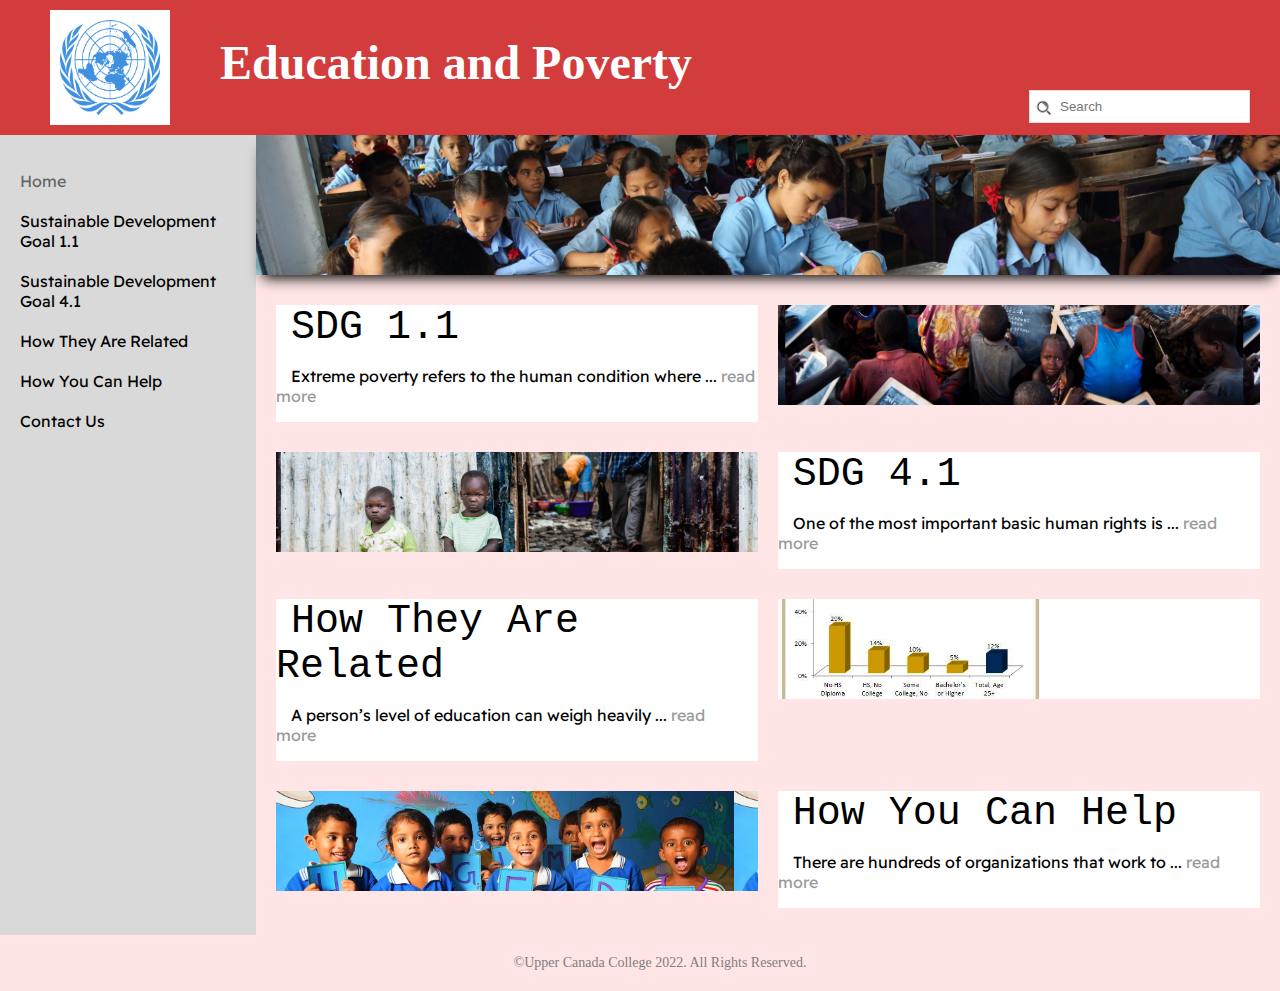
<file: index.html>
<!DOCTYPE html>
<html>
<head>
    <title>Homepage</title>
    <link rel="stylesheet" href="./css/style.css">
    <link rel="stylesheet" href="./css/common.css">
</head>
<body>
    <div class="header">
        <img src="./images/UNLogo.png" width="100" alt="UN Logo">
        <h1 class="title">
          Education and Poverty
        </h1>
        <div class="search-bar right">
            <input name="search" type="text" placeholder="Search">
        </div>
    </div>
    <div class="main-content">
        <div class="sidenav">
            <ul>
                <a href="home.html" class="active"><li>Home</li></a>
                <a href="sdg1-1.html"><li>Sustainable Development Goal 1.1</li></a>
                <a href="sdg4-1.html"><li>Sustainable Development Goal 4.1</li></a>
                <a href="how_they_are_related.html"><li>How They Are Related</li></a>
                <a href="how_you_can_help.html"><li>How You Can Help</li></a>
                <a href="contact_us.html"><li>Contact Us</li></a>
            </ul>
        </div>
        <div class="headline">
            <div class="background"></div>
            <div class="content">
                <div class="sub-headline">
                    <div class="left">
                        <span>SDG 1.1</span>
                        <p><span>Extreme poverty refers to the human condition where ... <a href="sdg1-1.html">read more</a></span></p>
                    </div>
                    <div class="image1 right"></div>
                </div>
                <div class="sub-headline">
                    <div class="image2 left"></div>
                    <div class="right">
                        <span>SDG 4.1</span>
                        <p><span>One of the most important basic human rights is ... <a href="sdg4-1.html">read more</a></span></p>
                    </div>
                </div>
                <div class="sub-headline">
                    <div class="left">
                        <span>How They Are Related</span>
                        <p><span>A person’s level of education can weigh heavily ... <a href="how_they_are_related.html">read more</a></span></p>
                    </div>
                    <div class="image3 right"></div>
                </div>
                <div class="sub-headline">
                    <div class="image4 left"></div>
                    <div class="right">
                        <span>How You Can Help</span>
                        <p><span>There are hundreds of organizations that work to ... <a href="how_you_can_help.html">read more</a></span></p>
                    </div>
                </div>
            </div>
        </div>
        <footer>
            ©Upper Canada College 2022. All Rights Reserved.
        </footer>
    </div>
</body>
</html>
</file>
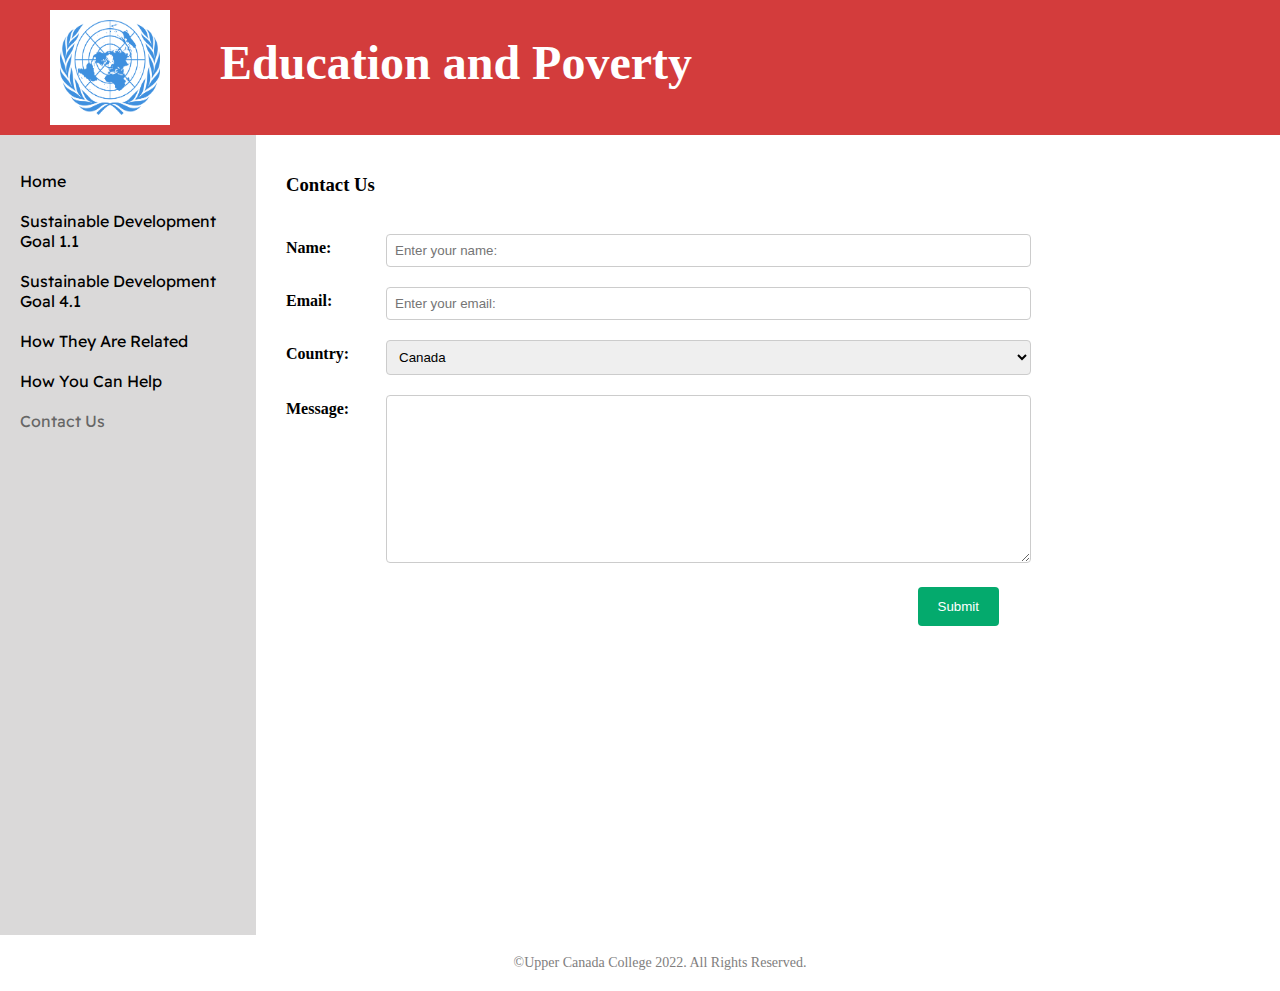
<file: contact_us.html>
<!DOCTYPE html>
<html>
<head>
    <title>Contact Us</title>
    <link rel="stylesheet" href="./css/style.css">
    <link rel="stylesheet" href="./css/common.css">
    <script type='text/javascript' src="./js/common_functions.js"></script>
</head>
<body>
    <div class="header">
        <img src="./images/UNLogo.png" width="100" alt="UN Logo">
        <h1 class="title">
          Education and Poverty
        </h1>
    </div>    
    <div class="main-content sub-pages">
        <div class="sidenav">
            <ul>
                <a href="index.html"><li>Home</li></a>
                <a href="sdg1-1.html"><li>Sustainable Development Goal 1.1</li></a>
                <a href="sdg4-1.html"><li>Sustainable Development Goal 4.1</li></a>
                <a href="how_they_are_related.html"><li>How They Are Related</li></a>
                <a href="how_you_can_help.html"><li>How You Can Help</li></a>
                <a href="contact_us.html" class="active"><li>Contact Us</li></a>
            </ul>
        </div>
        <div class="content">
            <h3 class="has-padding">Contact Us</h3>
            <div class="row success hide" id="success">
            </div>
            <div>
                <form name="contact_us" action="./contact_us.html" method="post" id="contact_us">
                    <div class="row">
                        <label>Name: </label><input class="formInput" name="name" placeholder="Enter your name:">
                    </div>
                    <div class="row">
                        <label>Email: </label><input class="formInput" name="email" placeholder="Enter your email:">
                    </div>
                    <div class="row">
                        <label class="country">Country: </label>
                        <select id="country" name="country" onchange="selectCountry(this)">
                            <option value="canada">Canada</option>
                            <option value="usa">USA</option>
                            <option value="other">Other</option>
                          </select>
                    </div>
                    <div id="other" class="row hide">
                        <label>Other: </label><input class="formInput" name="other">
                    </div>
                    <div class="row">
                        <label>Message: </label><textarea name="feedback" maxlength="10"></textarea>
                    </div>
                    <div class="row">
                        <button value="Submit">Submit</button>
                    </div>
                </form>
            </div>
        </div>
        <footer>
            ©Upper Canada College 2022. All Rights Reserved.
        </footer>
        <script>
            const form = document.getElementById('contact_us');
            
            form.addEventListener('submit', (event) => {
                // stops form submission if user hits enter key
                event.preventDefault();

                // handles the form data
                success(form);
            });
        </script>
    </div>
</body>
</html>
</file>
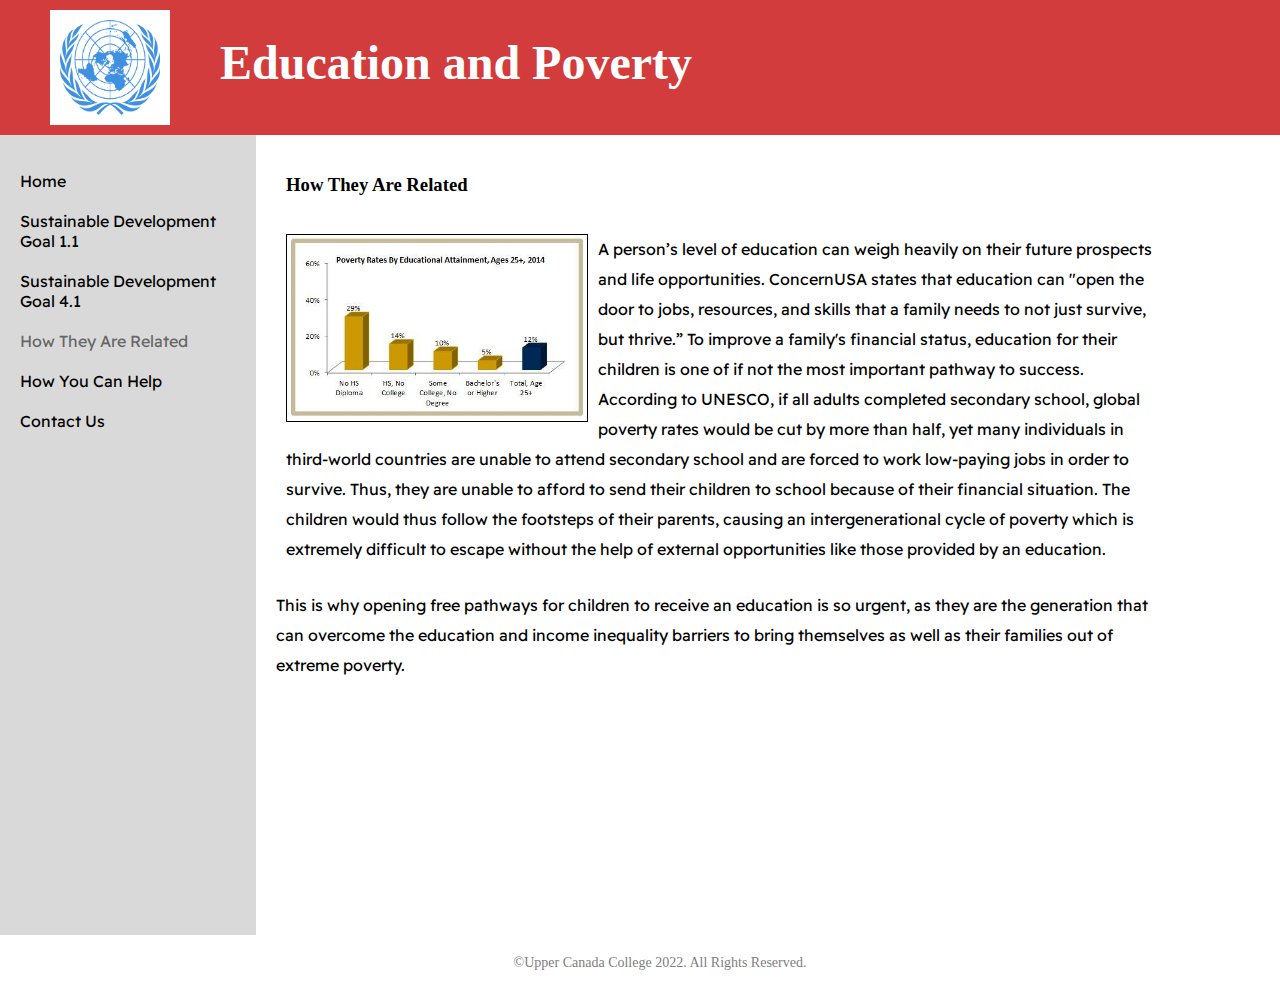
<file: how_they_are_related.html>
<!DOCTYPE html>
<html>
<head>
    <title>How They Are Related</title>
    <link rel="stylesheet" href="./css/style.css">
    <link rel="stylesheet" href="./css/common.css">
</head>
<body>
    <div class="header">
        <img src="./images/UNLogo.png" width="100" alt="UN Logo">
        <h1 class="title">
          Education and Poverty
        </h1>
    </div>    
    <div class="main-content sub-pages">
        <div class="sidenav">
            <ul>
                <a href="index.html"><li>Home</li></a>
                <a href="sdg1-1.html"><li>Sustainable Development Goal 1.1</li></a>
                <a href="sdg4-1.html"><li>Sustainable Development Goal 4.1</li></a>
                <a href="how_they_are_related.html" class="active"><li>How They Are Related</li></a>
                <a href="how_you_can_help.html"><li>How You Can Help</li></a>
                <a href="contact_us.html"><li>Contact Us</li></a>
            </ul>
        </div>
        <div class="content">
            <h3 class="has-padding">How They Are Related</h3>
            <p class="has-padding"><img src="./images/PovertyStatisticUS.jpeg" width="300" border="1" alt="" align="left">A person’s level of education can weigh heavily on their future prospects and life opportunities. ConcernUSA states that education can "open the door to jobs, resources, and skills that a family needs to not just survive, but thrive.” To improve a family's financial status, education for their children is one of if not the most important pathway to success. According to UNESCO, if all adults completed secondary school, global poverty rates would be cut by more than half, yet many individuals in third-world countries are unable to attend secondary school and are forced to work low-paying jobs in order to survive. Thus, they are unable to afford to send their children to school because of their financial situation. The children would thus follow the footsteps of their parents, causing an intergenerational cycle of poverty which is extremely difficult to escape without the help of external opportunities like those provided by an education.
            </p>
<p>
This is why opening free pathways for children to receive an education is so urgent, as they are the generation that can overcome the education and income inequality barriers to bring themselves as well as their families out of extreme poverty. 
</p>
        </div>
        <footer>
            ©Upper Canada College 2022. All Rights Reserved.
        </footer>
    </div>
</body>
</html>
</file>
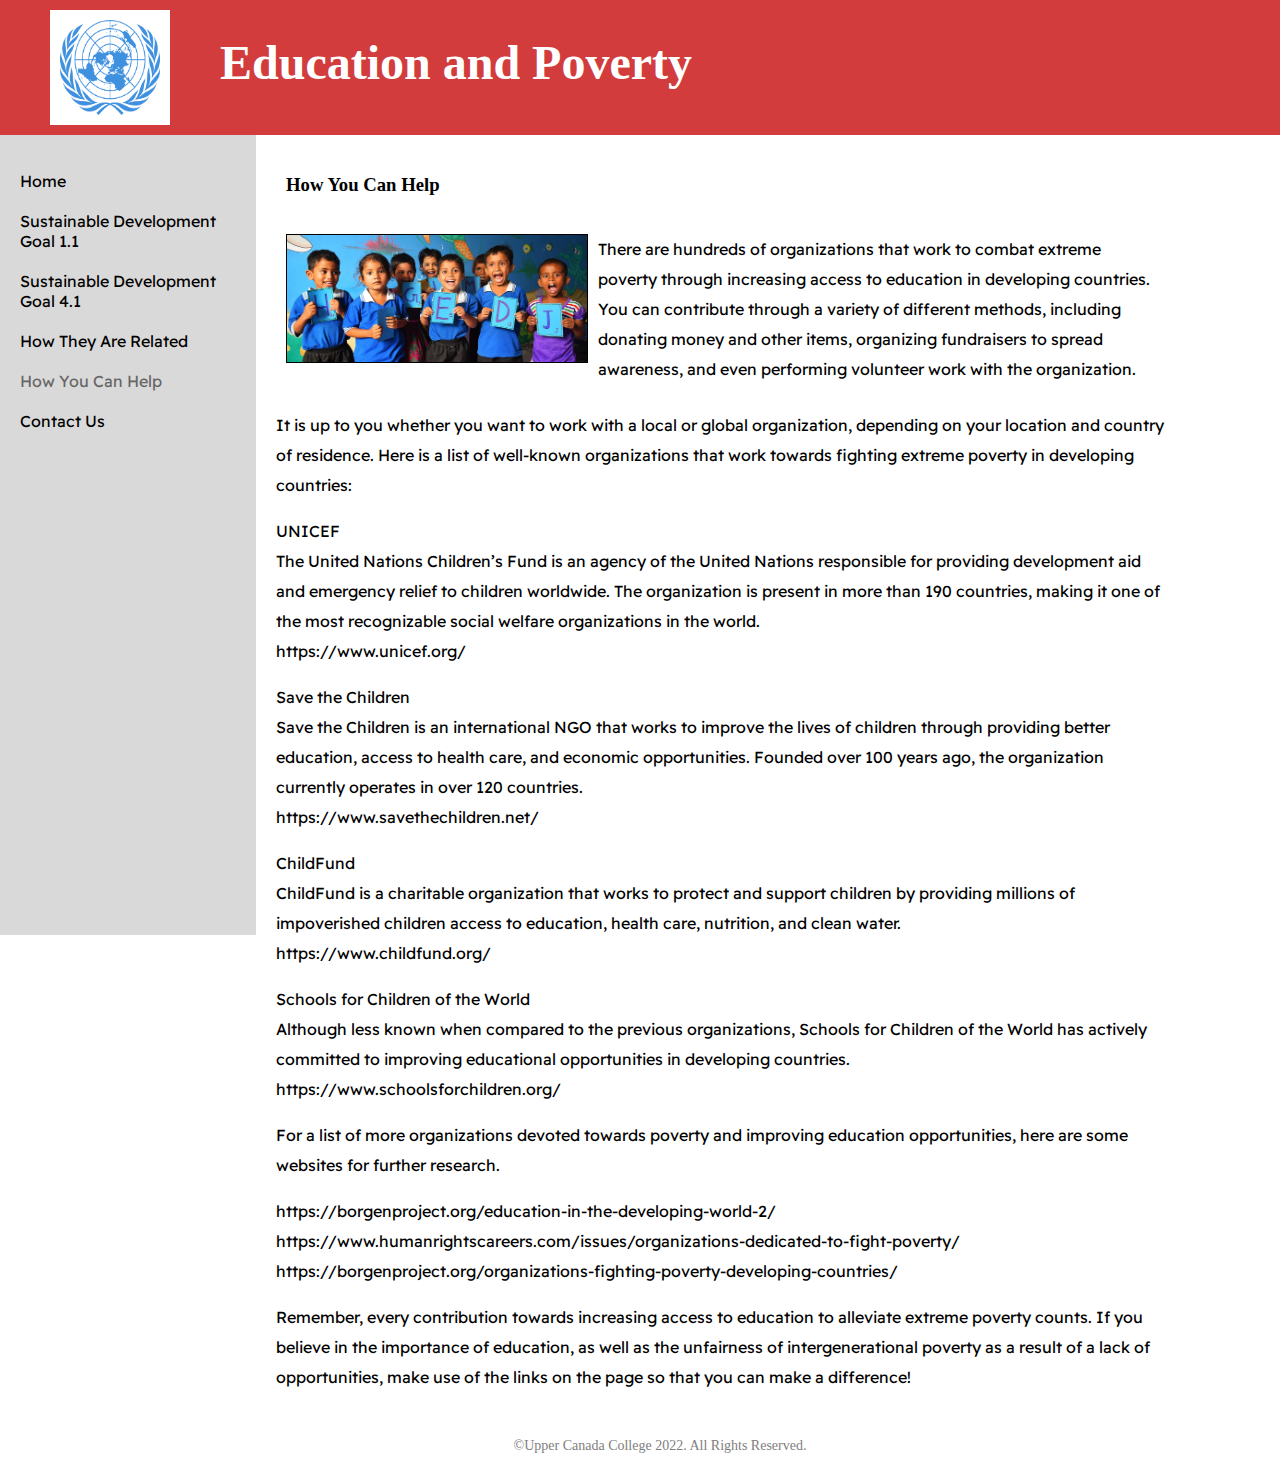
<file: how_you_can_help.html>
<!DOCTYPE html>
<html>
<head>
    <title>How You Can Help</title>
    <link rel="stylesheet" href="./css/style.css">
    <link rel="stylesheet" href="./css/common.css">
</head>
<body>
    <div class="header">
        <img src="./images/UNLogo.png" width="100" alt="UN Logo">
        <h1 class="title">
          Education and Poverty
        </h1>
    </div>    
    <div class="main-content sub-pages">
        <div class="sidenav">
            <ul>
                <a href="index.html"><li>Home</li></a>
                <a href="sdg1-1.html"><li>Sustainable Development Goal 1.1</li></a>
                <a href="sdg4-1.html"><li>Sustainable Development Goal 4.1</li></a>
                <a href="how_they_are_related.html"><li>How They Are Related</li></a>
                <a href="how_you_can_help.html" class="active"><li>How You Can Help</li></a>
                <a href="contact_us.html"><li>Contact Us</li></a>
            </ul>
        </div>
        <div class="content">
            <h3 class="has-padding">How You Can Help</h3>
            <p class="has-padding"><img src="./images/poverty-education-facts.jpeg" width="300" border="1" alt="" align="left">There are hundreds of organizations that work to combat extreme poverty through increasing access to education in developing countries. You can contribute through a variety of different methods, including donating money and other items, organizing fundraisers to spread awareness, and even performing volunteer work with the organization. 
            </p>
            <p>
            It is up to you whether you want to work with a local or global organization, depending on your location and country of residence. Here is a list of well-known organizations that work towards fighting extreme poverty in developing countries:
            </p>
            <p>
            UNICEF<br>
            The United Nations Children’s Fund is an agency of the United Nations responsible for providing development aid and emergency relief to children worldwide. The organization is present in more than 190 countries, making it one of the most recognizable social welfare organizations in the world.<br>
            https://www.unicef.org/
            </p>
            <p>
            Save the Children<br>
            Save the Children is an international NGO that works to improve the lives of children through providing better education, access to health care, and economic opportunities. Founded over 100 years ago, the organization currently operates in over 120 countries.<br>
            https://www.savethechildren.net/
            </p>
            <p>
            ChildFund<br>
            ChildFund is a charitable organization that works to protect and support children by providing millions of impoverished children access to education, health care, nutrition, and clean water.<br>
            https://www.childfund.org/
            </p>
            <p>
            Schools for Children of the World<br>
            Although less known when compared to the previous organizations, Schools for Children of the World has actively committed to improving educational opportunities in developing countries.<br> 
            https://www.schoolsforchildren.org/
            </p>
            <p>
            For a list of more organizations devoted towards poverty and improving education opportunities, here are some websites for further research.
            </p>
            <p>
            https://borgenproject.org/education-in-the-developing-world-2/<br>
            https://www.humanrightscareers.com/issues/organizations-dedicated-to-fight-poverty/<br>
            https://borgenproject.org/organizations-fighting-poverty-developing-countries/<br>
            </p>
            <p>
            Remember, every contribution towards increasing access to education to alleviate extreme poverty counts. If you believe in the importance of education, as well as the unfairness of intergenerational poverty as a result of a lack of opportunities, make use of the links on the page so that you can make a difference!
            </p>
        </div>
        <footer>
            ©Upper Canada College 2022. All Rights Reserved.
        </footer>
    </div>
</body>
</html>
</file>
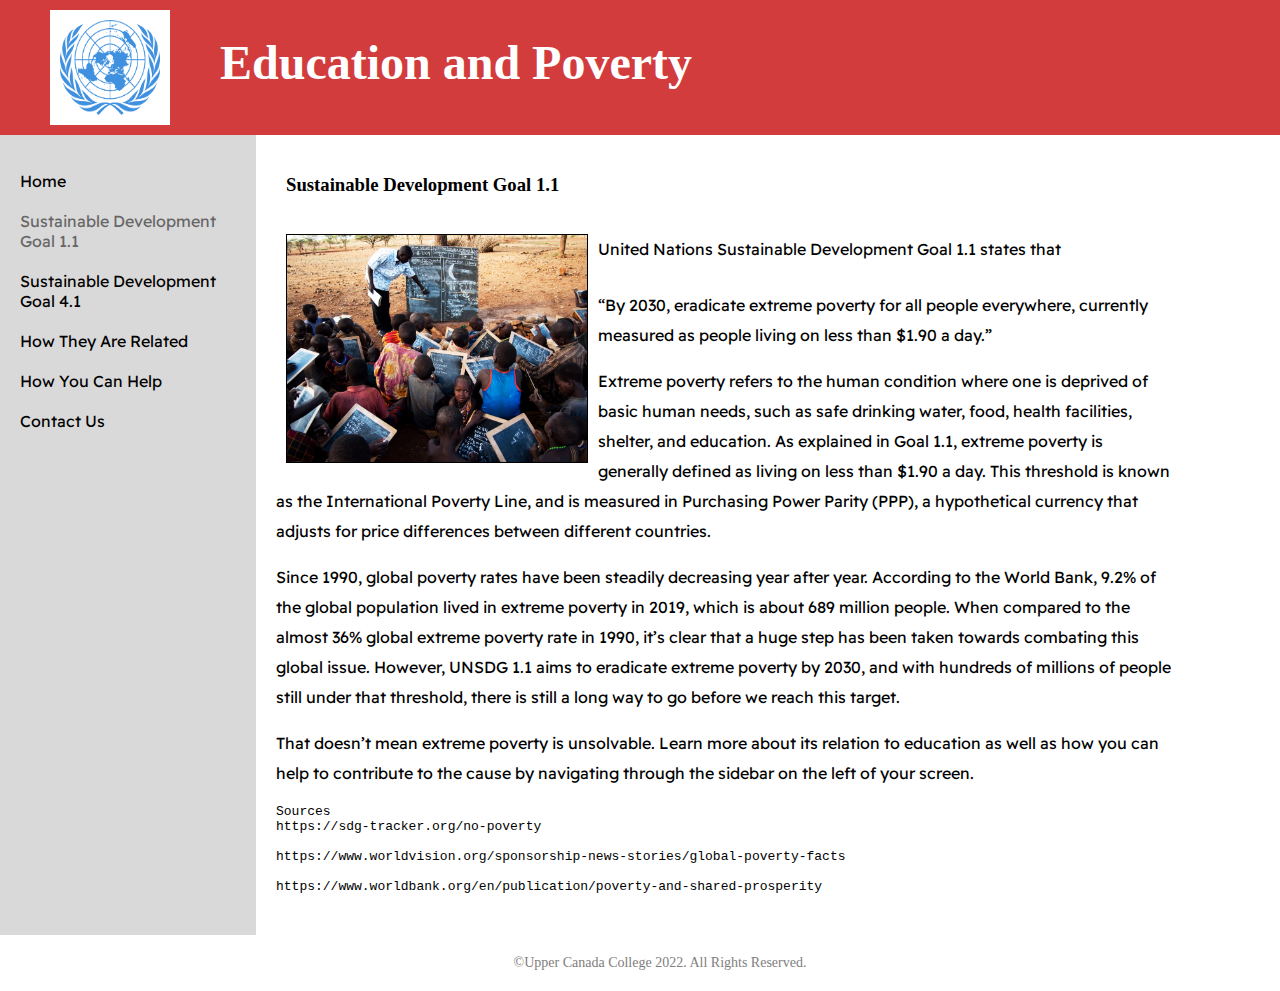
<file: sdg1-1.html>
<!DOCTYPE html>
<html>
<head>
    <title>SDG1.1</title>
    <link rel="stylesheet" href="./css/style.css">
    <link rel="stylesheet" href="./css/common.css">
</head>
<body>
    <div class="header">
        <img src="./images/UNLogo.png" width="100" alt="UN Logo">
        <h1 class="title">
          Education and Poverty
        </h1>
    </div>    
    <div class="main-content sub-pages">
        <div class="sidenav">
            <ul>
                <a href="index.html"><li>Home</li></a>
                <a href="sdg1-1.html" class="active"><li>Sustainable Development Goal 1.1</li></a>
                <a href="sdg4-1.html"><li>Sustainable Development Goal 4.1</li></a>
                <a href="how_they_are_related.html"><li>How They Are Related</li></a>
                <a href="how_you_can_help.html"><li>How You Can Help</li></a>
                <a href="contact_us.html"><li>Contact Us</li></a>
            </ul>
        </div>
        <div class="content">
            <h3 class="has-padding">Sustainable Development Goal 1.1</h3>
            <p class="has-padding"><img src="./images/EducationPoverty1.jpeg" width="300" border="1" alt="" align="left">United Nations Sustainable Development Goal 1.1 states that
            </p>
            <p>

“By 2030, eradicate extreme poverty for all people everywhere, currently measured as people living on less than $1.90 a day.”
</p>
<p>
Extreme poverty refers to the human condition where one is deprived of basic human needs, such as safe drinking water, food, health facilities, shelter, and education. As explained in Goal 1.1, extreme poverty is generally defined as living on less than $1.90 a day. This threshold is known as the International Poverty Line, and is measured in Purchasing Power Parity (PPP), a hypothetical currency that adjusts for price differences between different countries.
</p>
<p>
Since 1990, global poverty rates have been steadily decreasing year after year. According to the World Bank, 9.2% of the global population lived in extreme poverty in 2019, which is about 689 million people. When compared to the almost 36% global extreme poverty rate in 1990, it’s clear that a huge step has been taken towards combating this global issue. However, UNSDG 1.1 aims to eradicate extreme poverty by 2030, and with hundreds of millions of people still under that threshold, there is still a long way to go before we reach this target.
</p>
<p>
That doesn’t mean extreme poverty is unsolvable. Learn more about its relation to education as well as how you can help to contribute to the cause by navigating through the sidebar on the left of your screen.
</p>
<p>
<pre>Sources
https://sdg-tracker.org/no-poverty

https://www.worldvision.org/sponsorship-news-stories/global-poverty-facts

https://www.worldbank.org/en/publication/poverty-and-shared-prosperity
</pre>
        </div>
        <footer>
            ©Upper Canada College 2022. All Rights Reserved.
        </footer>
    </div>
</body>
</html>
</file>
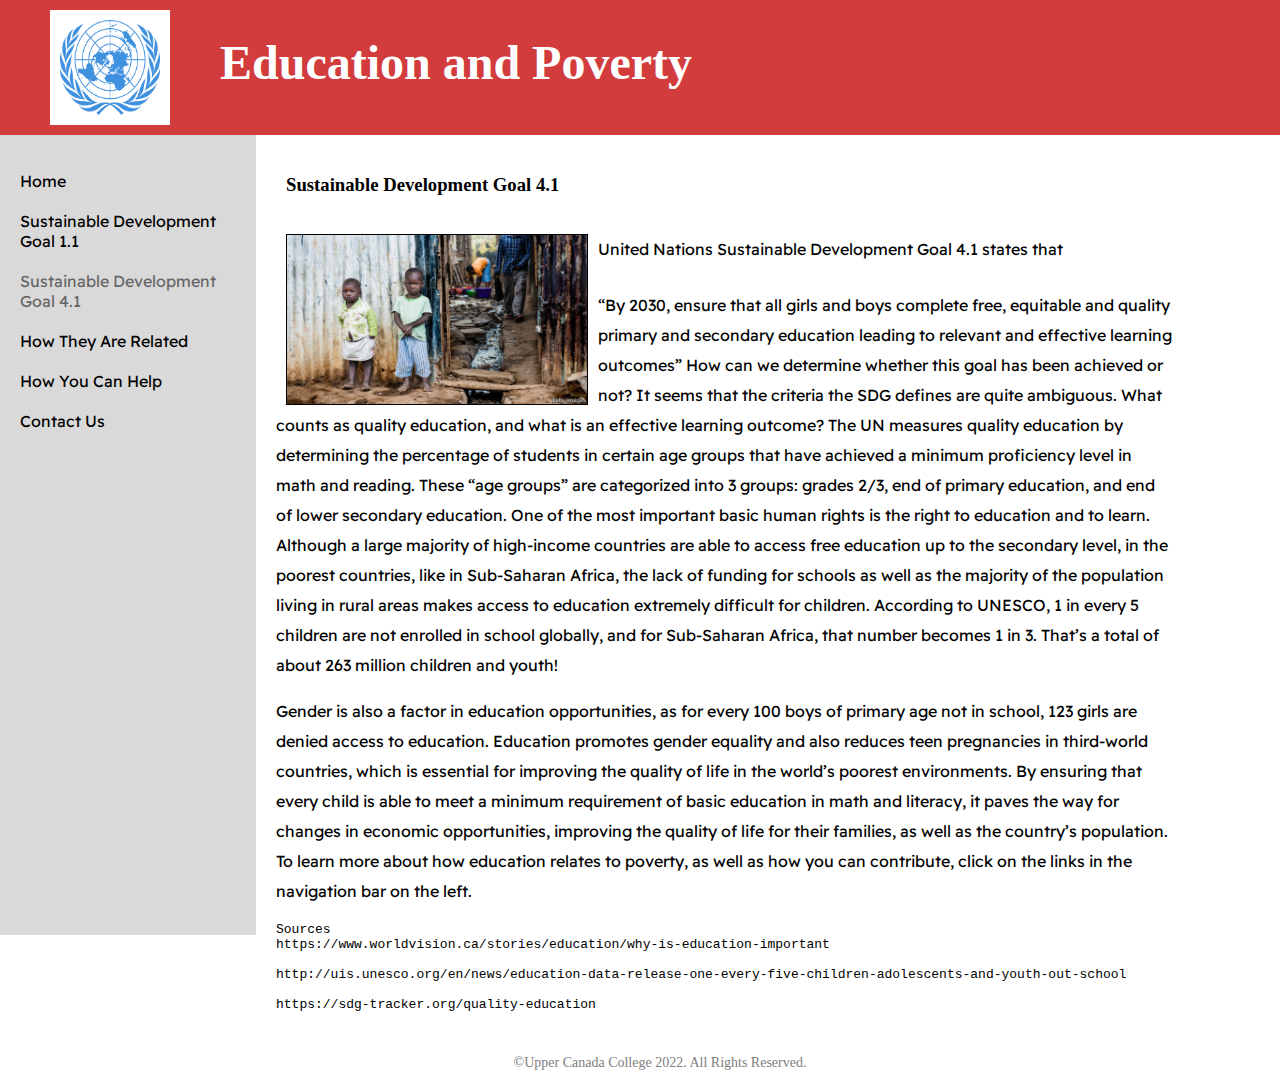
<file: sdg4-1.html>
<!DOCTYPE html>
<html>
<head>
    <title>SDG4.1</title>
    <link rel="stylesheet" href="./css/style.css">
    <link rel="stylesheet" href="./css/common.css">
</head>
<body>
    <div class="header">
        <img src="./images/UNLogo.png" width="100" alt="UN Logo">
        <h1 class="title">
          Education and Poverty
        </h1>
    </div>    
    <div class="main-content sub-pages">
        <div class="sidenav">
            <ul>
                <a href="index.html"><li>Home</li></a>
                <a href="sdg1-1.html"><li>Sustainable Development Goal 1.1</li></a>
                <a href="sdg4-1.html" class="active"><li>Sustainable Development Goal 4.1</li></a>
                <a href="how_they_are_related.html"><li>How They Are Related</li></a>
                <a href="how_you_can_help.html"><li>How You Can Help</li></a>
                <a href="contact_us.html"><li>Contact Us</li></a>
            </ul>
        </div>
        <div class="content">
            <h3 class="has-padding">Sustainable Development Goal 4.1</h3>
            <p class="has-padding"><img src="./images/ExtremePoverty1.jpeg" width="300" border="1" alt="" align="left">United Nations Sustainable Development Goal 4.1 states that
            </p>
<p>
“By 2030, ensure that all girls and boys complete free, equitable and quality primary and secondary education leading to relevant and effective learning outcomes”

How can we determine whether this goal has been achieved or not? It seems that the criteria the SDG defines are quite ambiguous. What counts as quality education, and what is an effective learning outcome?

The UN measures quality education by determining the percentage of students in certain age groups that have achieved a minimum proficiency level in math and reading. These “age groups” are categorized into 3 groups: grades 2/3, end of primary education, and end of lower secondary education. 

One of the most important basic human rights is the right to education and to learn. Although a large majority of high-income countries are able to access free education up to the secondary level, in the poorest countries, like in Sub-Saharan Africa, the lack of funding for schools as well as the majority of the population living in rural areas makes access to education extremely difficult for children. According to UNESCO, 1 in every 5 children are not enrolled in school globally, and for Sub-Saharan Africa, that number becomes 1 in 3. That’s a total of about 263 million children and youth! 
</p>
<p>
Gender is also a factor in education opportunities, as for every 100 boys of primary age not in school, 123 girls are denied access to education. Education promotes gender equality and also reduces teen pregnancies in third-world countries, which is essential for improving the quality of life in the world’s poorest environments.

By ensuring that every child is able to meet a minimum requirement of basic education in math and literacy, it paves the way for changes in economic opportunities, improving the quality of life for their families, as well as the country’s population.

To learn more about how education relates to poverty, as well as how you can contribute, click on the links in the navigation bar on the left.
</p>
<pre>
Sources
https://www.worldvision.ca/stories/education/why-is-education-important

http://uis.unesco.org/en/news/education-data-release-one-every-five-children-adolescents-and-youth-out-school

https://sdg-tracker.org/quality-education
</pre>
        </div>
        <footer>
            ©Upper Canada College 2022. All Rights Reserved.
        </footer>
    </div>
</body>
</html>
</file>
<file: css/style.css>
@font-face {
  font-family: ReadexPro;
  src: url(../fonts/ReadexPro-Regular.ttf);
}

body {
  background-color: #FFE5E5;
  margin: 0;
  padding: 0;
}

.header {
  float: left;
  width: 100%;
  background-color: #D33C3C;
  display: inline-flex;
  height: 135px;
}

.header img {
  padding: 10px;
  float: left;
  margin: 10px 50px;
  background-color: white;
}

h1.title {
  font-family: verdana;
  text-align: left;
  font-size: 48px;
  color: white;
  padding: 35px 0 100px;
  margin: 0;
  width: 90%;
}

.search-bar {
  float: right;
  margin-top: 90px;
  padding-right: 30px;
}

.search-bar input {
  border: 1px solid #ddd;
  background-image: url('../images/searchicon.png');
  background-position: 0 3px;
  background-size: 13%;
  background-repeat: no-repeat;
  padding: 8px 12px 8px 30px;
}

.main-content {
  float: left;
  width:  100%;
}

.main-content.sub-pages {
  background-color: white;
}

.sidenav {
  min-height: 800px;
  width: 20%;
  background-color: #DAD9D9;
  float: left;
  font-family: ReadexPro;
}

.headline {
  float: left;
  width: 80%;
}

.headline .background {
  height:  140px;
  background-position: 0% 35%;
  background-image: url('../images/ImageEducation.jpeg');
  box-shadow: 0px 10px 13px -7px #000000
}

.content {
  float: left;
  margin: 10px 20px;
}

.sub-pages .content {
  width:  70%;
}

.sub-pages img {
  margin-right: 10px;
}

.sub-pages p {
  line-height: 30px;
}

.sub-headline {
  float: left;
  width: 100%;
  padding-top: 10px;
}

.sub-headline div {
  width: 49%;
  font-family: monospace;
  font-size: 40px;
  margin: 10px 0;
  background-color: white;
  min-height: 100px;
}

.image1, .image2, .image3, .image4 {
  height: 120;
  background-position: 30% 75%;
  background-image: url('../images/EducationPoverty1.jpeg');
  background-size: 95%;
}

.image2 {
  background-position: 20% 20%;
  background-image: url('../images/ExtremePoverty1.jpeg');
}

.image3 {
  background-repeat: no-repeat;
  background-position: 0% 70%;
  background-image: url('../images/PovertyStatisticUS.jpeg');
  background-size: 55%;
}

.image4 {
  background-position: 0% 10%;
  background-image: url('../images/poverty-education-facts.jpeg');
}

.sub-headline a {
  color: #999;
}

.success {
  border: 1px solid green;
  border-radius: 5px;
  width: 80% !important;
  padding: 20px;
  background-color: turquoise;
  margin-left: 10px;
  margin-bottom: 20px;
}

/* begin of form styles */

label {
  width: 100px;
  display: inline-block;
  vertical-align: top;
  padding-top: 5px;
  font-weight: bold;
}

label.country {
  width: 96px;
}

input[class=formInput], select, textarea {
  width: 70%;
  padding: 8px;
  border: 1px solid #ccc;
  border-radius: 4px;
  resize: vertical;
}

button {
  margin-right: 183px;
  background-color: #04AA6D;
  color: white;
  padding: 12px 20px;
  border: none;
  border-radius: 4px;
  cursor: pointer;
  float: right;
}

select {
  width:  72%;
}

textarea {
  height: 150px;
}

/* end of form styles */

footer {
  color:#807E7E;
  text-align: center;
  font-size: 14px;
  margin: 20px;
  float: left;
  width: 100%;
}
</file>
<file: css/common.css>
/* common styles */

.right {
  float: right;
}

.left {
  float: left;
}

.has-padding {
  padding: 10px;
}

.row {
  display: block;
  width: 100%;
  padding: 10px;
  vertical-align: top;
}

span {
  padding: 15px;
}

p {
  font-size: 16px;
}

.active {
  color: #666;
}

ul, li {
  padding: 10px;
}

li:hover {
  background-color: #c0c0c0;
}

a {
  color: #000;
  text-decoration: none;
  font-size: 16px;
}

a:hover {
  color: white;
}

.hide {
  display: none;
}

.content p {
    font-family: ReadexPro;
}
</file>
